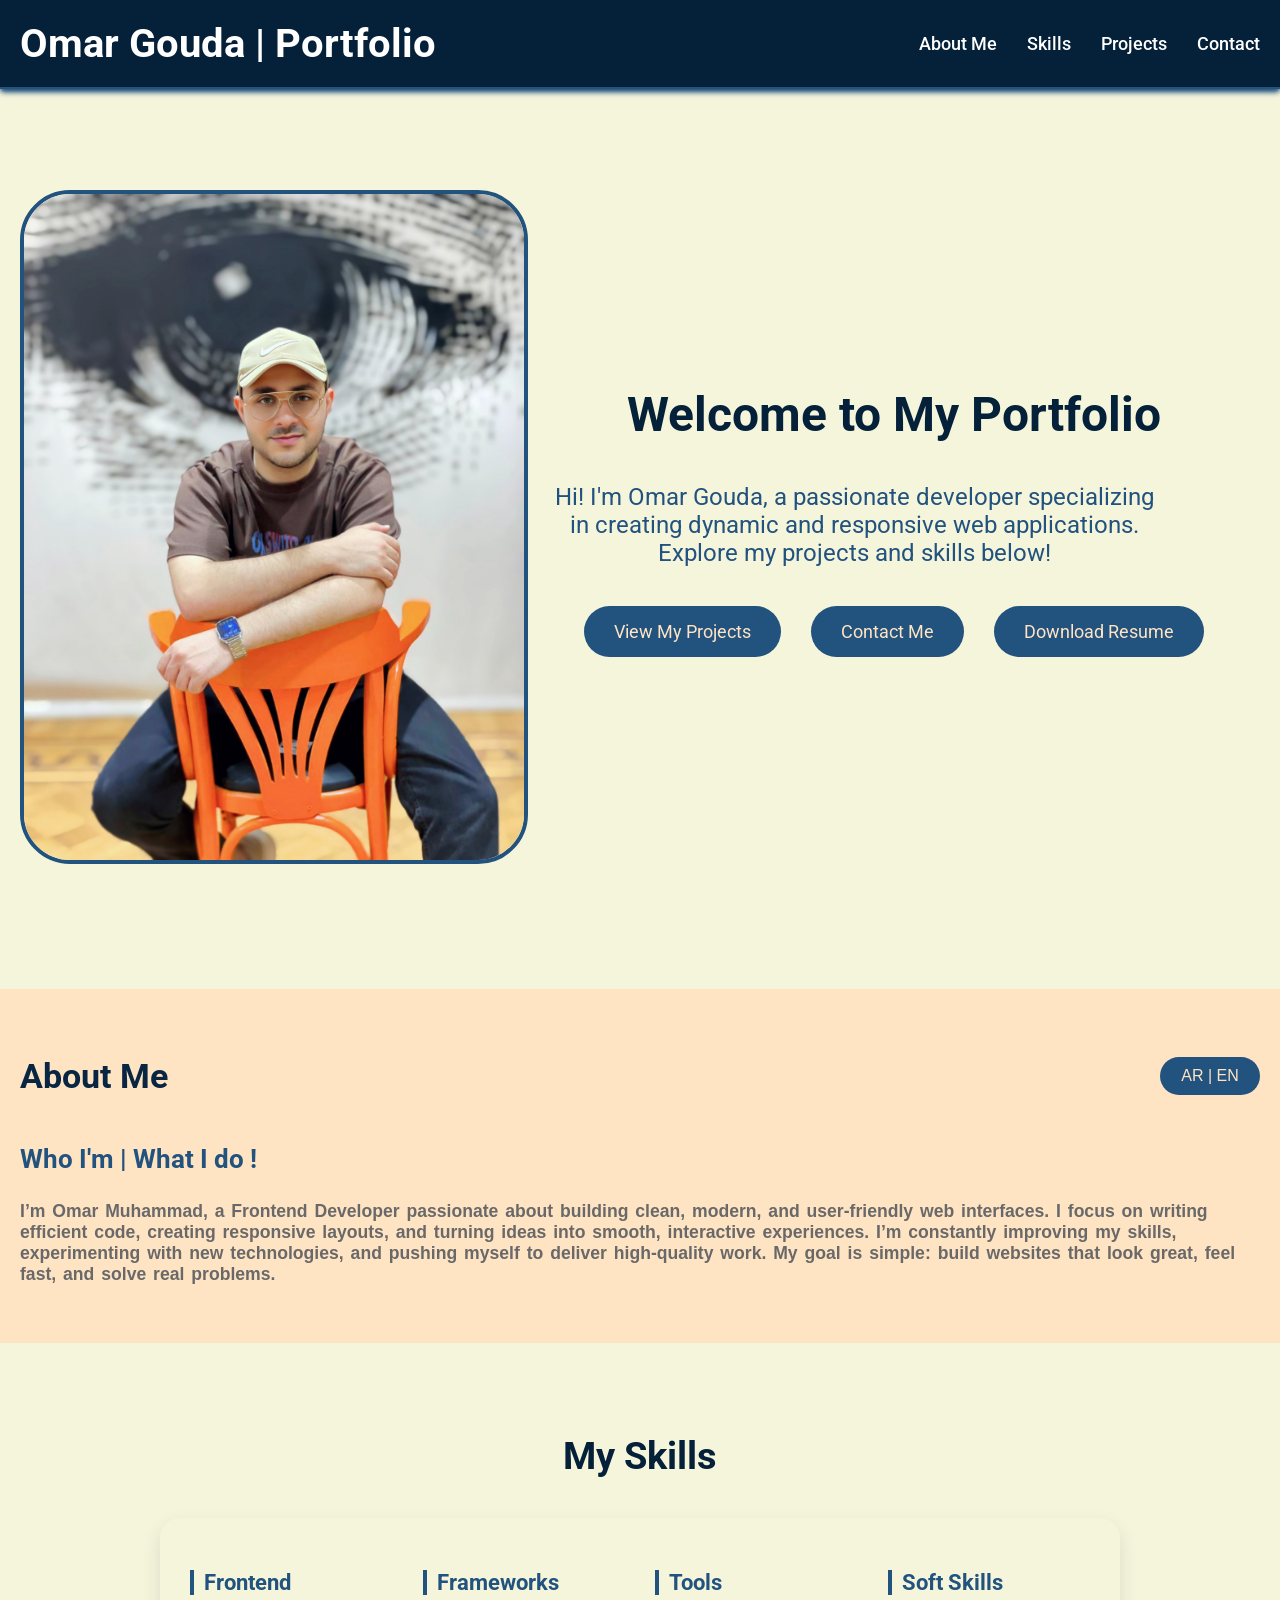
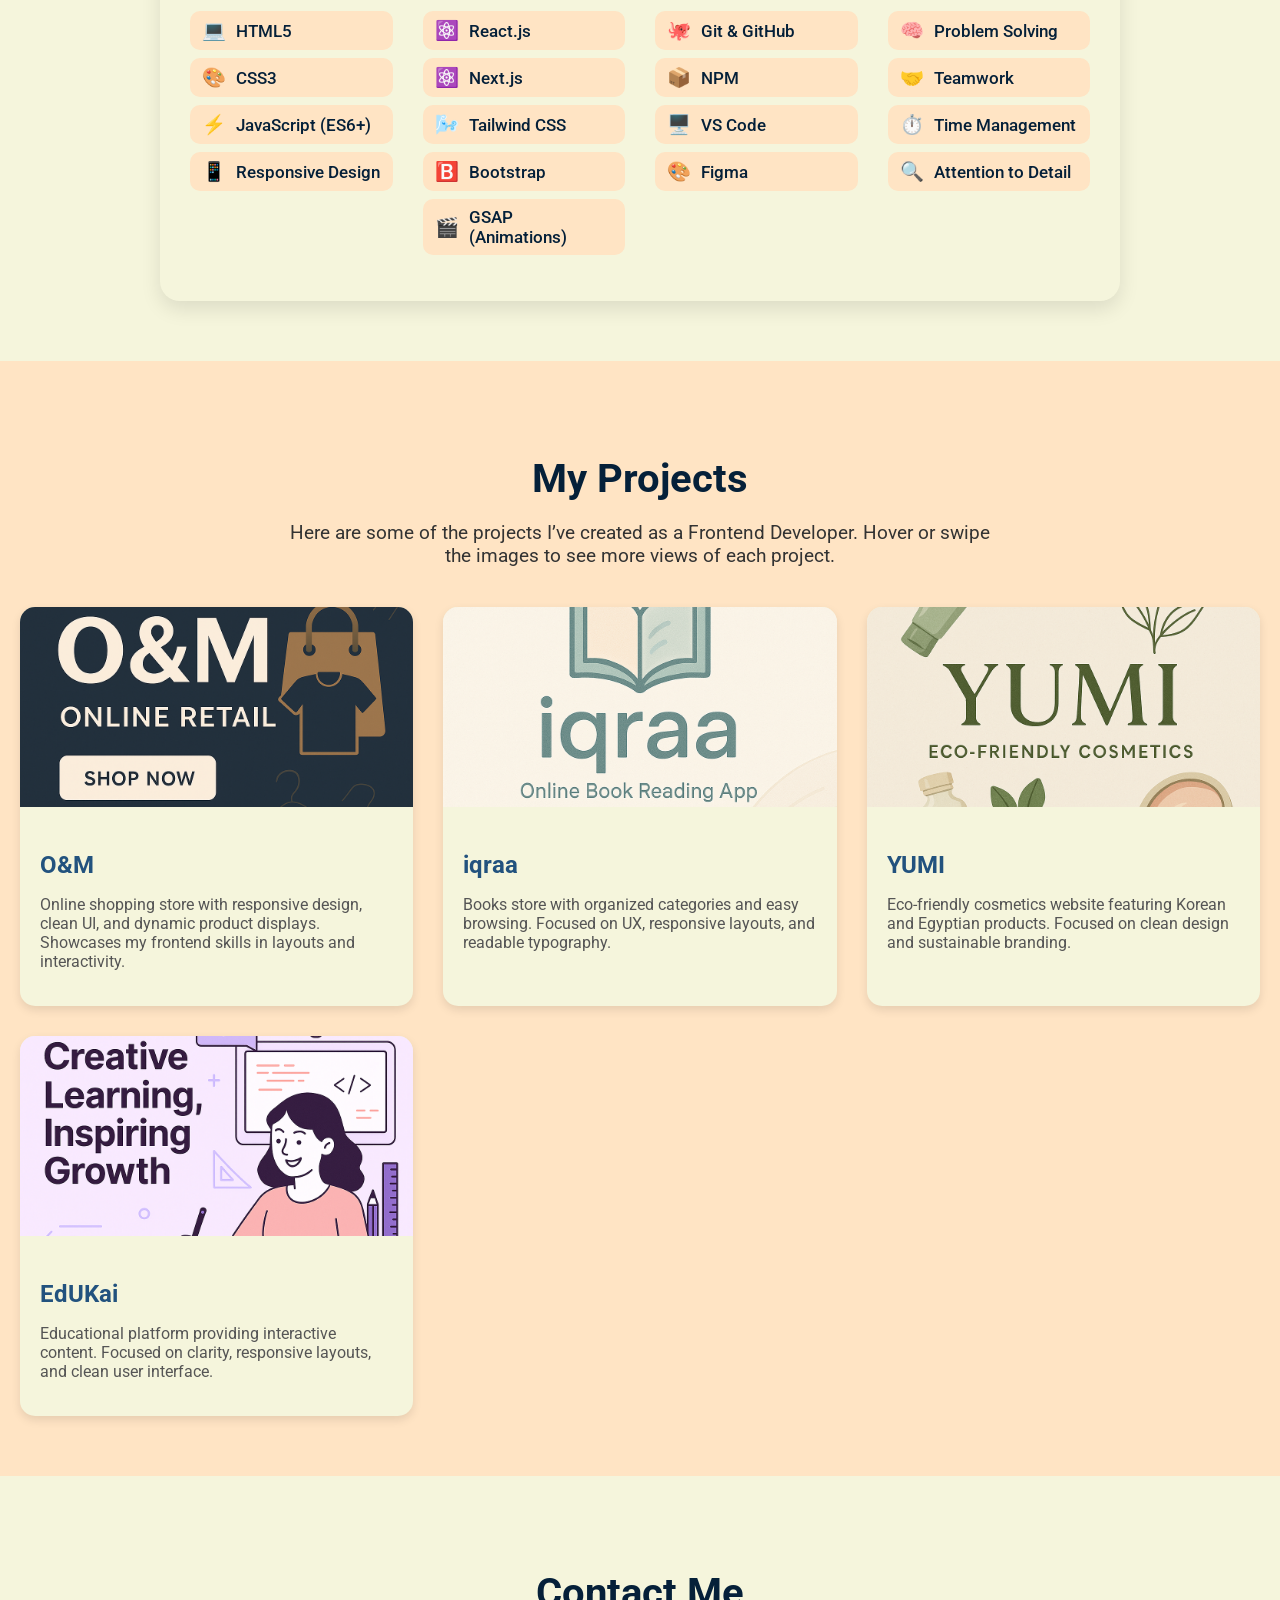
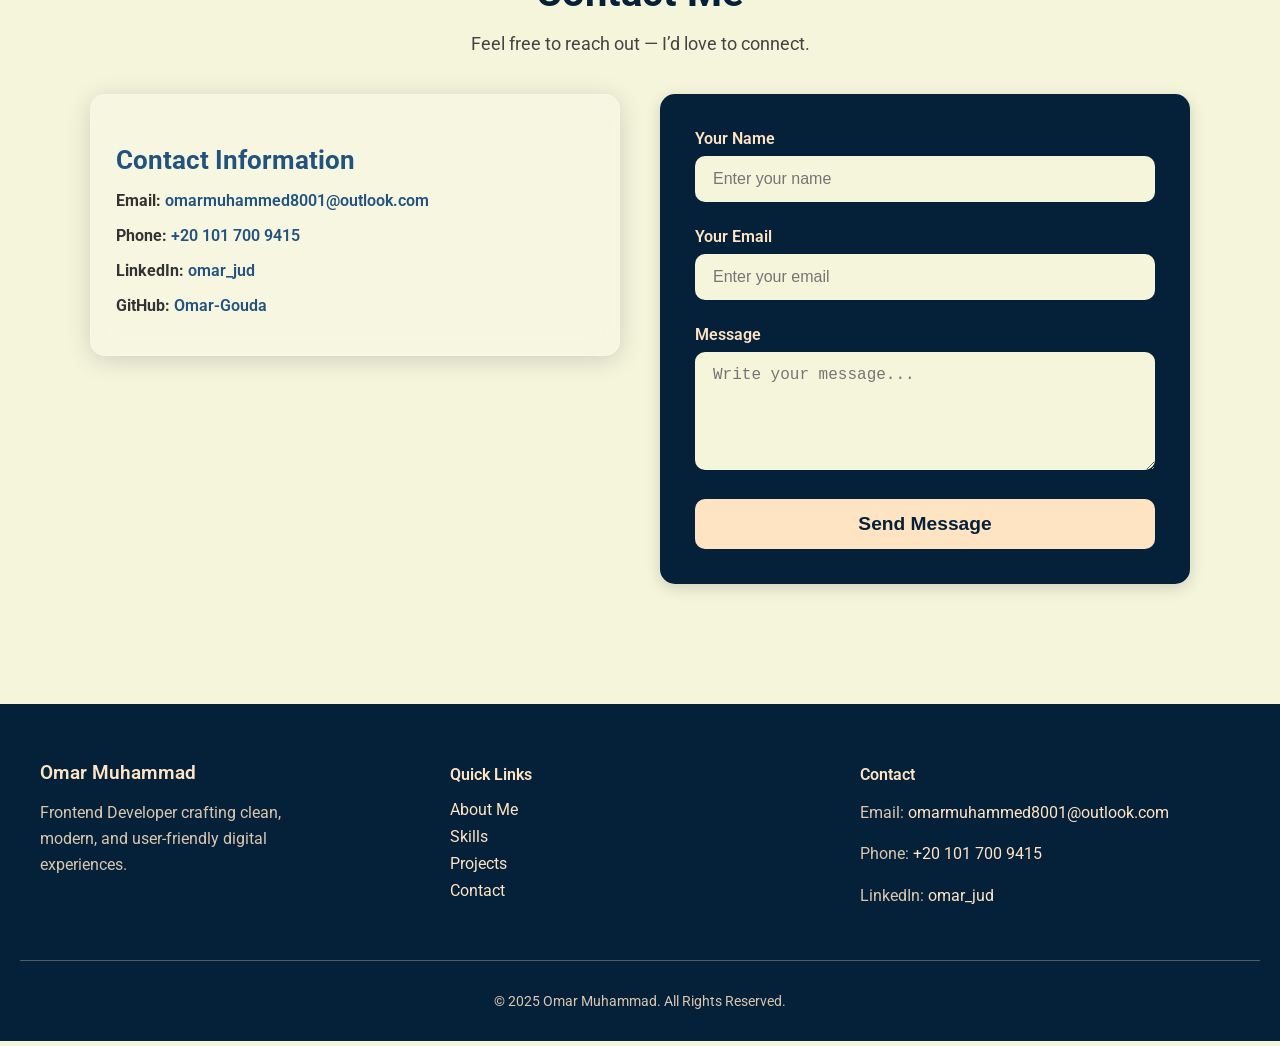
<file: index.html>
<!DOCTYPE html>
<html lang="en">
<head>
    <meta charset="UTF-8">
    <meta name="viewport" content="width=device-width, initial-scale=1.0">

    <meta name="author" content="Omar Gouda">
    <meta name="description" content="Omar Gouda's portfolio website showcasing frontend development projects, skills, and contact information. Currently learning and improving my web development skills.">
    <meta name="keywords" content="Omar Gouda, frontend developer, portfolio, HTML, CSS, JavaScript, React, Tailwind, projects, web development, responsive design, skills">

    <title>Omar Gouda | Portfolio</title>

    <link rel="alternate icon" type="image/png" href="img/svg/Portfolio.png" sizes="32x32">

    <link rel="stylesheet" href="styles.css">

    <link rel="preconnect" href="https://fonts.googleapis.com">
    <link rel="preconnect" href="https://fonts.gstatic.com" crossorigin>
    <link href="https://fonts.googleapis.com/css2?family=Roboto:wght@100;300;400;500;700;900&family=Aref+Ruqaa:wght@400;700&family=Zain:ital,wght@0,200;0,300;0,400;0,700;0,800;0,900;1,300;1,400&display=swap" rel="stylesheet">
</head>
<body>
    <header class="navContainer">
        <nav class="navBar" role="navigation" aria-label="Main Navigation">
            <div class="logo">
                <h1 class="logo">Omar Gouda | Portfolio</h1>
            </div>
            <div class="links">
            <ul class="navLinks">
                <li><a href="#aboutSection">About Me</a></li>
                <li><a href="#skills">Skills</a></li>
                <li><a href="#projects">Projects</a></li>
                <li><a href="#contact">Contact</a></li>
            </ul>
            </div>
            <div class="hamburger">
                <span></span>
                <span></span>
                <span></span>
                <span></span>
            </div>
        </nav>
    </header>
    <main class="container">
        <section class="heroSection">
                        <div class="pic">
                <img src="img/Omar-img.png" alt="Profile Image" class="profilePic">
            </div>
            <article class="intro">
                <h2>Welcome to My Portfolio</h2>
                <p>Hi! I'm Omar Gouda, a passionate developer specializing in creating dynamic and responsive web applications. Explore my projects and skills below!</p>
                <div class="cta">
                    <a href="#projects" class="btn">View My Projects</a></button>
                    <a href="#contact" class="btn">Contact Me</a></button>
                    <a href="/assets/OmarMuhammad.pdf" class="btn" download>Download Resume</a></button>
                </div>
            </article>
        </section>
        <section class="aboutMe" id="aboutSection">
            <div class="title">
                <h2 class="amHead" id="aboutMe">About Me</h2>
                <button class="langBtn" id="langBtn">AR | EN</button>
            </div>
            <div class="contentBox">
                <article class="EN">
                    <h3 class="subtitleEN">Who I'm | What I do !</h3>
                    <p class="EnPara">I’m <span class="str">Omar Muhammad</span>, a Frontend Developer passionate about building clean, modern, and user-friendly web interfaces. I focus on writing efficient code, creating responsive layouts, and turning ideas into smooth, interactive experiences.
                            I’m constantly improving my skills, experimenting with new technologies, and pushing myself to deliver high-quality work. My goal is simple: build websites that look great, feel fast, and solve real problems.</p>
                </article>
                <article class="AR" lang="ar" dir="rtl">
                    <h3 class="subtitleAr" lang="ar" dir="rtl">من أنا | ماذا أفعل !</h3>
                    <p class="ArPara" lang="ar" dir="rtl">أنا عمر محمد، Frontend Developer بحب أعمل واجهات استخدام نظيفة وعصرية، وتركّزي دايمًا على إن كل حاجة تكون سريعة، مظبوطة، وسهلة للمستخدم.
                                                بحاول دايمًا أطور نفسي، وأتعلّم تقنيات جديدة، وأشتغل على مشاريع تخليني أحسن نسخة من نفسي في الـ Frontend. هدفي إني أقدّم شغل محترف يخدم فكرة، ويعمل تأثير حقيقي.</p>
                </article>
            </div>
        </section>
        <section class="skillsSection" id="skills">
            <h2 class="skillsTitle">My Skills</h2>
            <div class="skillsCard">
                <div class="skillGroup">
                    <h3>Frontend</h3>
                    <ul>
                        <li><span class="skillIcon">💻</span> HTML5</li>
                        <li><span class="skillIcon">🎨</span> CSS3</li>
                        <li><span class="skillIcon">⚡</span> JavaScript (ES6+)</li>
                        <li><span class="skillIcon">📱</span> Responsive Design</li>
                    </ul>
                </div>
                <div class="skillGroup">
                    <h3>Frameworks</h3>
                    <ul>
                        <li><span class="skillIcon">⚛️</span> React.js</li>
                        <li><span class="skillIcon">⚛️</span> Next.js</li>
                        <li><span class="skillIcon">🌬️</span> Tailwind CSS</li>
                        <li><span class="skillIcon">🅱️</span> Bootstrap</li>
                        <li><span class="skillIcon">🎬</span> GSAP (Animations)</li>
                    </ul>
                </div>
                <div class="skillGroup">
                    <h3>Tools</h3>
                    <ul>
                        <li><span class="skillIcon">🐙</span> Git & GitHub</li>
                        <li><span class="skillIcon">📦</span> NPM</li>
                        <li><span class="skillIcon">🖥️</span> VS Code</li>
                        <li><span class="skillIcon">🎨</span> Figma</li>
                    </ul>
                </div>
                <div class="skillGroup">
                    <h3>Soft Skills</h3>
                    <ul>
                        <li><span class="skillIcon">🧠</span> Problem Solving</li>
                        <li><span class="skillIcon">🤝</span> Teamwork</li>
                        <li><span class="skillIcon">⏱️</span> Time Management</li>
                        <li><span class="skillIcon">🔍</span> Attention to Detail</li>
                    </ul>
                </div>
            </div>
        </section>
        <section class="projects" id="projects">
            <div class="projectsIntro">
                <h2>My Projects</h2>
                <p>Here are some of the projects I’ve created as a Frontend Developer. Hover or swipe the images to see more views of each project.</p>
            </div>
            <div class="projectsContainer">
                <!-- Project Card Template -->
                <div class="projectCard">
                <div class="projectImages">
                    <img src="img/projects/OnlineStore.png" alt="O&M Project Screenshot" class="projectImg main" loading="lazy">
                    <img src="img/projects/OnlineStore-User.png" alt="O&M Project Screenshot 2" class="projectImg hoverImg" loading="lazy">
                </div>
                <div class="projectInfo">
                    <h3>O&M</h3>
                    <p>Online shopping store with responsive design, clean UI, and dynamic product displays. Showcases my frontend skills in layouts and interactivity.</p>
                </div>
                </div>
                <div class="projectCard">
                <div class="projectImages">
                    <img src="img/projects/iqraa.png" alt="Iqraa Project Screenshot" class="projectImg main" loading="lazy">
                    <img src="img/projects/iqraa-User.png" alt="Iqraa Project Screenshot 2" class="projectImg hoverImg" loading="lazy">
                </div>
                <div class="projectInfo">
                    <h3>iqraa</h3>
                    <p>Books store with organized categories and easy browsing. Focused on UX, responsive layouts, and readable typography.</p>
                </div>
                </div>
                <div class="projectCard">
                <div class="projectImages">
                    <img src="img/projects/YUMI.png" alt="YUMI Project Screenshot" class="projectImg main" loading="lazy">
                    <img src="img/projects/YUMI-User.png" alt="YUMI Project Screenshot 2" class="projectImg hoverImg" loading="lazy">
                </div>
                <div class="projectInfo">
                    <h3>YUMI</h3>
                    <p>Eco-friendly cosmetics website featuring Korean and Egyptian products. Focused on clean design and sustainable branding.</p>
                </div>
                </div>
                <div class="projectCard">
                <div class="projectImages">
                    <img src="img/projects/edUKai.png" alt="EdUKai Project Screenshot" class="projectImg main" loading="lazy">
                    <img src="img/projects/edUKai-User.png" alt="EdUKai Project Screenshot 2" class="projectImg hoverImg" loading="lazy">
                </div>
                <div class="projectInfo">
                    <h3>EdUKai</h3>
                    <p>Educational platform providing interactive content. Focused on clarity, responsive layouts, and clean user interface.</p>
                </div>
                </div>
            </div>
        </section>
        <section class="contact" id="contact">
            <h2 class="contactTitle">Contact Me</h2>
            <p class="contactSubtitle">Feel free to reach out — I’d love to connect.</p>
            <div class="contactContainer">
                <!-- Contact Info -->
                <div class="contactInfo">
                <h3>Contact Information</h3>
                <p><strong>Email:</strong> 
                    <a href="mailto:omarmuhammed8001@outlook.com">omarmuhammed8001@outlook.com</a>
                </p>
                <p><strong>Phone:</strong> 
                    <a href="tel:+201017009415">+20 101 700 9415</a>
                </p>
                <p><strong>LinkedIn:</strong> 
                    <a href="https://www.linkedin.com/in/omar_jud">omar_jud</a>
                </p>
                <p><strong>GitHub:</strong> 
                    <a href="https://www.github.com/Omar-Gouda">Omar-Gouda</a>
                </p>
                </div>
                <!-- Contact Form -->
                <form class="contactForm" id="contactForm">
                    <div class="formGroup">
                        <label for="name">Your Name</label>
                        <input type="text" id="name" name="from_name" placeholder="Enter your name" required>
                    </div>
                    <div class="formGroup">
                        <label for="email">Your Email</label>
                        <input type="email" id="email" name="from_email" placeholder="Enter your email" required>
                    </div>
                    <div class="formGroup">
                        <label for="message">Message</label>
                        <textarea id="message" name="message" rows="5" placeholder="Write your message..." required></textarea>
                    </div>
                    <button type="submit" class="sendBtn">Send Message</button>
                </form>
            </div>
        </section>
    </main>
    <footer class="footer" role="contentinfo">
        <div class="footerContainer">
            <div class="footerAbout">
                <h3>Omar Muhammad</h3>
                <p>Frontend Developer crafting clean, modern, and user-friendly digital experiences.</p>
            </div>
            <div class="footerLinks">
                <h4>Quick Links</h4>
                <ul>
                    <li><a href="#about">About Me</a></li>
                    <li><a href="#skills">Skills</a></li>
                    <li><a href="#projects">Projects</a></li>
                    <li><a href="#contact">Contact</a></li>
                </ul>
            </div>
            <div class="footerContact">
                <h4>Contact</h4>
                <p>Email: <a href="mailto:omarmuhammed8001@outlook.com">omarmuhammed8001@outlook.com</a></p>
                <p>Phone: <a href="tel:+201017009415">+20 101 700 9415</a></p>
                <p>LinkedIn: <a href="https://www.linkedin.com/in/omar_jud" target="_blank">omar_jud</a></p>
            </div>
        </div>
        <div class="footerBottom">
            <p>© 2025 Omar Muhammad. All Rights Reserved.</p>
        </div>
    </footer>
    <script src="https://cdn.emailjs.com/dist/email.min.js"></script>
    <script src="script.js" defer></script>
</body>

</html>
</file>
<file: styles.css>
body {
    font-family: 'Roboto', sans-serif;
    margin: 0;
    padding: 0;
    background-color: beige;
}

.navBar {
    display: flex;
    justify-content: space-between;
    align-items: center;
    padding: 20px 0;
    background: #052039;
    border-bottom: solid 2px #22527E;
    box-shadow: #22527E 0px 4px 6px -1px, #22527E 0px 2px 4px -1px;
}

.navBar h1 {
    font-size: 40px;
    font-weight: bold;
    margin: 0;
    padding: 0 20px;
    cursor: pointer;
    color: white;
}

.navLinks {
    color: white;
    font-weight: 500;
    font-size: 1.1rem;
    list-style: none;
    display: flex;
    gap: 30px;
    justify-content: space-between;
    align-items: center;
    margin: 0;
    padding: 0 20px;
}

.navLinks a {
    color: white;
    text-decoration: none;
}

.hamburger {
    padding: 0 10px;
    display: none;
    flex-direction: column;
    cursor: pointer;
    gap: 5px;
}

.hamburger span {
    height: 3px;
    width: 25px;
    background: white;
    border-radius: 3px;
    transition: 0.3s;
}

.heroSection {
    min-height: 100vh;
    display: grid;
    place-items: center;
    grid-template-columns: 1fr 2fr;
    grid-template-rows: auto;
    text-align: center;
    padding: 0 20px;
}
.heroSection h2 {
    font-size: 48px;
    color: #052039;
}
.heroSection p {
    font-size: 24px;
    max-width: 600px;
    color: #22527E;
}

.profilePic {
    width: 500px;
    border-radius: 50px;
    object-fit: cover;
    border: 4px solid #22527E;
    margin-bottom: 20px;
}

.cta {
    margin-bottom: 60px;
    padding: 15px 30px;
    font-size: 18px;
    display: flex;
    justify-content: center;
    align-items: center;
    gap: 30px;
}

.cta a:hover {
    background: #052039;
}
.cta a {
    text-decoration: none;
    color: bisque;
    padding: 15px 30px;
    font-size: 18px;
    border: none;
    border-radius: 30px;
    cursor: pointer;
    background: #22527E;
    transition: background 0.3s ease;
}

.aboutMe {
    padding: 60px 20px;
    background: bisque;
    transition: background 0.2s ease, color 0.4s ease;
}

.aboutMe.dark {
    background: #052039;
    color: bisque;
}

.title {
    display: grid;
    align-items: center;
    grid-template-columns: 11fr 1fr;
}

.amHead {
    font-size: 2.1rem;
    color: #082541;
}

.amHead.dark {
    font-size: 2.1rem;
    color: beige;
}

.subtitleEN {
    font-size: 1.6rem;
    color: #22527E;
    margin: 10px 0;
    padding: 10px 0;
}

.subtitleAr {
    font-size: 1.6rem;
    color: bisque;
    margin: 10px 0;
    padding: 10px 0;
}

.langBtn {
    padding: 10px 20px;
    font-size: 16px;
    border: none;
    border-radius: 30px;
    cursor: pointer;
    background: #22527E;
    color: bisque;
    width: 100px;
    transition: 0.3s ease;
}

.EN, .AR {
    transition: opacity 0.4s ease;
}

.AR {
    direction: rtl;
    text-align: right;
    font-family: "Zain", sans-serif;
}

.AR {
    display: none;
    opacity: 0;
}

.show {
    display: block !important;
    opacity: 1 !important;
}
.hide {
    opacity: 0 !important;
    display: none !important;
}

.EnPara {
    font-family: 'Segoe UI', Tahoma, Geneva, Verdana, sans-serif;
    font-size: 1.1rem;
    word-spacing: 2px;
    font-weight: 550;
    color: dimgray;
}

.ArPara {
    font-size: 1.1rem;
    word-spacing: 2px;
    font-weight: 550;
    color: linen;
}

.scrollAnimation {
    display: flex;
    justify-content: center;
    align-items: center;
    padding: 20px;
    margin: 0;
}

.scrollBtn {
    background-color: #22527E;
    padding: 20px;
    color: bisque;
    border-radius: 50px;
    height: fit-content;
    width: 200px;
    font-size: 1.1rem;
    margin: 0;
    border: #22527E 1px solid;
}

.scrollBtn a {
    text-decoration: none;
    font-size: 1.1rem;
    color: bisque;
}

.scrollAnimation :hover{
    background-color:#052039;
        border-radius: 50px;
    cursor: pointer;
}

.EN, .AR {
    transition: opacity 0.4s ease;
}

.AR {
    direction: rtl;
    text-align: right;
}

.aboutMe {
    padding: 40px 20px;
}

.title {
    display: flex;
    justify-content: space-between;
    align-items: center;
}

.skillsSection {
    padding: 60px 20px;
    background: beige;
}

.skillsTitle {
    font-size: 38px;
    color: #052039;
    text-align: center;
    margin-bottom: 40px;
}

.skillsCard {
    max-width: 900px;
    margin: auto;
    background: transparent;
    border-radius: 20px;
    padding: 30px;
    box-shadow: 0 8px 20px rgba(0,0,0,0.1);
    display: grid;
    grid-template-columns: repeat(auto-fit, minmax(200px, 1fr));
    gap: 30px;
}

.skillGroup h3 {
    font-size: 22px;
    color: #22527E;
    margin-bottom: 15px;
    border-left: 4px solid #22527E;
    padding-left: 10px;
}

.skillGroup ul {
    list-style: none;
    padding: 0;
}

.skillGroup ul li {
    font-size: 17px;
    margin-bottom: 8px;
    padding: 8px 12px;
    background: bisque;
    border-radius: 10px;
    color: #052039;
    font-weight: 500;
    display: flex;
    align-items: center;
    gap: 10px;
    transition: 0.3s ease;
}

.skillGroup ul li:hover {
    transform: translateX(5px);
    background: #22527E;
    color: bisque;
}

.skillIcon {
    font-size: 1.2rem;
}

.projects {
  padding: 60px 20px;
  background-color: bisque;
  text-align: center;
}

.projectsIntro h2 {
  font-size: 2.5rem;
  color: #052039;
  margin-bottom: 10px;
}

.projectsIntro p {
  font-size: 1.2rem;
  color: #333;
  margin-bottom: 40px;
  max-width: 700px;
  margin-left: auto;
  margin-right: auto;
}

.projectsContainer {
  display: grid;
  grid-template-columns: repeat(auto-fit, minmax(300px, 1fr));
  gap: 30px;
}

.projectCard {
  background-color: beige;
  border-radius: 15px;
  overflow: hidden;
  box-shadow: 0 4px 10px rgba(0,0,0,0.1);
  transition: transform 0.2s ease, box-shadow 0.2s ease;
  text-align: left;
}

.projectCard:hover {
  transform: translateY(-5px);
  box-shadow: 0 6px 20px rgba(0,0,0,0.15);
}

.projectImages {
  position: relative;
  width: 100%;
  height: 200px;
  overflow: hidden;
}

.projectImg {
  width: 100%;
  height: 100%;
  object-fit: cover;
  display: block;
  transition: opacity 0.4s ease;
  position: absolute;
  top: 0;
  left: 0;
}

.projectImg.hoverImg {
  opacity: 0;
}

.projectCard:hover .projectImg.hoverImg {
  opacity: 1;
}

.projectCard:hover .projectImg.main {
  opacity: 0;
}

.projectInfo {
  padding: 20px;
}

.projectInfo h3 {
  color: #22527E;
  font-size: 1.5rem;
  margin-bottom: 10px;
}

.projectInfo p {
  font-size: 1rem;
  color: #555;
  margin-bottom: 15px;
}

.contact {
  padding: 60px 20px;
  background: beige;
  text-align: center;
}

.contactTitle {
  font-size: 2.5rem;
  color: #052039;
  margin-bottom: 10px;
}

.contactSubtitle {
  font-size: 1.1rem;
  color: #444;
  margin-bottom: 40px;
}

.contactContainer {
  display: grid;
  grid-template-columns: 1fr 1fr;
  gap: 40px;
  max-width: 1100px;
  margin: auto;
  align-items: flex-start;
}

/* -------- Contact Form Styling -------- */
.contactForm {
  background: #052039;
  padding: 35px;
  border-radius: 15px;
  box-shadow: 0 4px 15px rgba(0,0,0,0.15);
  text-align: left;
  color: bisque;
}

.formGroup {
  margin-bottom: 25px;
}

.formGroup label {
  display: block;
  font-size: 1rem;
  margin-bottom: 8px;
  color: bisque;
  font-weight: 600;
}

.formGroup input,
.formGroup textarea {
  width: 100%;
  padding: 14px;
  padding-left: 18px;
  background: beige;
  border-radius: 10px;
  border: none;
  outline: none;
  font-size: 1rem;
  color: #333;
  box-sizing: border-box;
  transition: 0.25s ease;
}

/* Hover + Focus */
.formGroup input:focus,
.formGroup textarea:focus {
  transform: scale(1.02);
  box-shadow: 0px 0px 8px rgba(255, 228, 196, 0.4);
}

.sendBtn {
  width: 100%;
  padding: 14px;
  background: bisque;
  border: none;
  color: #052039;
  font-size: 1.2rem;
  font-weight: bold;
  cursor: pointer;
  border-radius: 10px;
  transition: 0.3s ease;
}

.sendBtn:hover {
  background: #ffe2b8;
}

/* -------- Contact Info Box -------- */
.contactInfo {
  padding: 25px;
  border-radius: 15px;

  /* Glass Effect */
  background: rgba(255, 255, 255, 0.15); /* Transparency */
  -webkit-backdrop-filter: blur(12px); 
  backdrop-filter: blur(12px);

  border: 1px solid rgba(255, 255, 255, 0.25);

  /* Soft Shadow */
  box-shadow: 0 4px 25px rgba(0, 0, 0, 0.15);

  text-align: left;
  color: bisque; /* Text color */
}


.contactInfo h3 {
  color: #22527E;
  font-size: 1.6rem;
  margin-bottom: 15px;
}

.contactInfo p {
  margin-bottom: 15px;
  font-size: 1rem;
  color: #333;
}

.contactInfo a {
  color: #22527E;
  text-decoration: none;
  font-weight: 600;
}

.contactInfo a:hover {
  text-decoration: underline;
}

.footer {
  background: #052039;
  color: bisque;
  padding: 40px 20px 15px;
  margin-top: 60px;
}

.footerContainer {
  display: grid;
  grid-template-columns: repeat(auto-fit, minmax(230px, 1fr));
  gap: 30px;
  max-width: 1200px;
  margin: auto;
}

.footer h3, .footer h4 {
  margin-bottom: 12px;
  font-weight: 600;
}

.footer p {
  color: rgba(255, 228, 196, 0.85);
  line-height: 1.6;
}

.footerAbout p {
  max-width: 260px;
}

.footer ul {
  list-style: none;
  padding: 0;
}

.footer ul li {
  margin: 8px 0;
}

.footer a {
  color: bisque;
  text-decoration: none;
  transition: 0.3s;
}

.footer a:hover {
  color: beige;
  text-decoration: underline;
}

.footerBottom {
  text-align: center;
  margin-top: 35px;
  padding-top: 15px;
  border-top: 1px solid rgba(255, 228, 196, 0.3);
  font-size: 14px;
  color: rgba(255, 228, 196, 0.7);
}


@media (max-width: 768px) {
    .navLinks {
    position: absolute;
    display: none;
    top: 70px;
    background: #052039;
    border-bottom: solid 2px #22527E;
    box-shadow: #22527E 0px 4px 6px -1px, #22527E 0px 2px 4px -1px;
    flex-direction: column;
    width: 200px;
    text-align: center;
    transform: translateX(100%);
    transition: transform 0.3s ease;  
}

.navLinks li {
    margin: 15px 0;
}

.navLinks a {
    font-size: 1.2rem;
}

li :hover {
    color: bisque;
}

.navLinks.active {
    transform: translateX(0);
    display: flex;
    padding: 10px 0;
    position: absolute;
    right: 0;
    border-bottom-left-radius: 10%;
    /*box-shadow: #22527E 0px 0 -6px -2px, #22527E 0 0 -5px -2px;*/
}

.hamburger {
    display: flex;
}

.hamburger.toggle span:nth-child(1) {
    transform: rotate(45deg) translate(5px, 5px);
}
.hamburger.toggle span:nth-child(2) {
    opacity: 0;
}
.hamburger.toggle span:nth-child(3) {
    transform: rotate(-45deg) translate(5px, -5px);
}
.logo h1{
    font-size: 24px;
}
.heroSection {
    margin: 20px 0;
    grid-template-columns: 1fr;
    grid-template-rows: auto auto;
    gap: 20px;
    text-align: center;
}
.profilePic {
    width: 300px;
    border-radius: 50%;
    margin-bottom: 0;
}
.cta {
    flex-direction: column;
    gap: 15px;
    margin-bottom: 20px;
}
.cta button {
    width: 100%;
}

    .aboutMe {
        padding: 30px 15px;
        text-align: center;
    }

    .title {
        flex-direction: row;
        justify-content: center;
        gap: 15px;
    }

    .subtitleEN, .subtitleAr {
        text-align: center;
    }

    .EnPara, .ArPara {
        font-size: 1rem;
        line-height: 1.7;
    }

    .amHead {
        font-size: 1.8rem;
    }

    .langBtn {
        font-size: 14px;
        padding: 8px 16px;
        width: auto;
    }

        .skillsCard {
        grid-template-columns: 1fr;
    }

        .projectImages {
    height: 180px;
    touch-action: pan-y;
}

        .contactContainer {
    grid-template-columns: 1fr;
}


}
</file>
